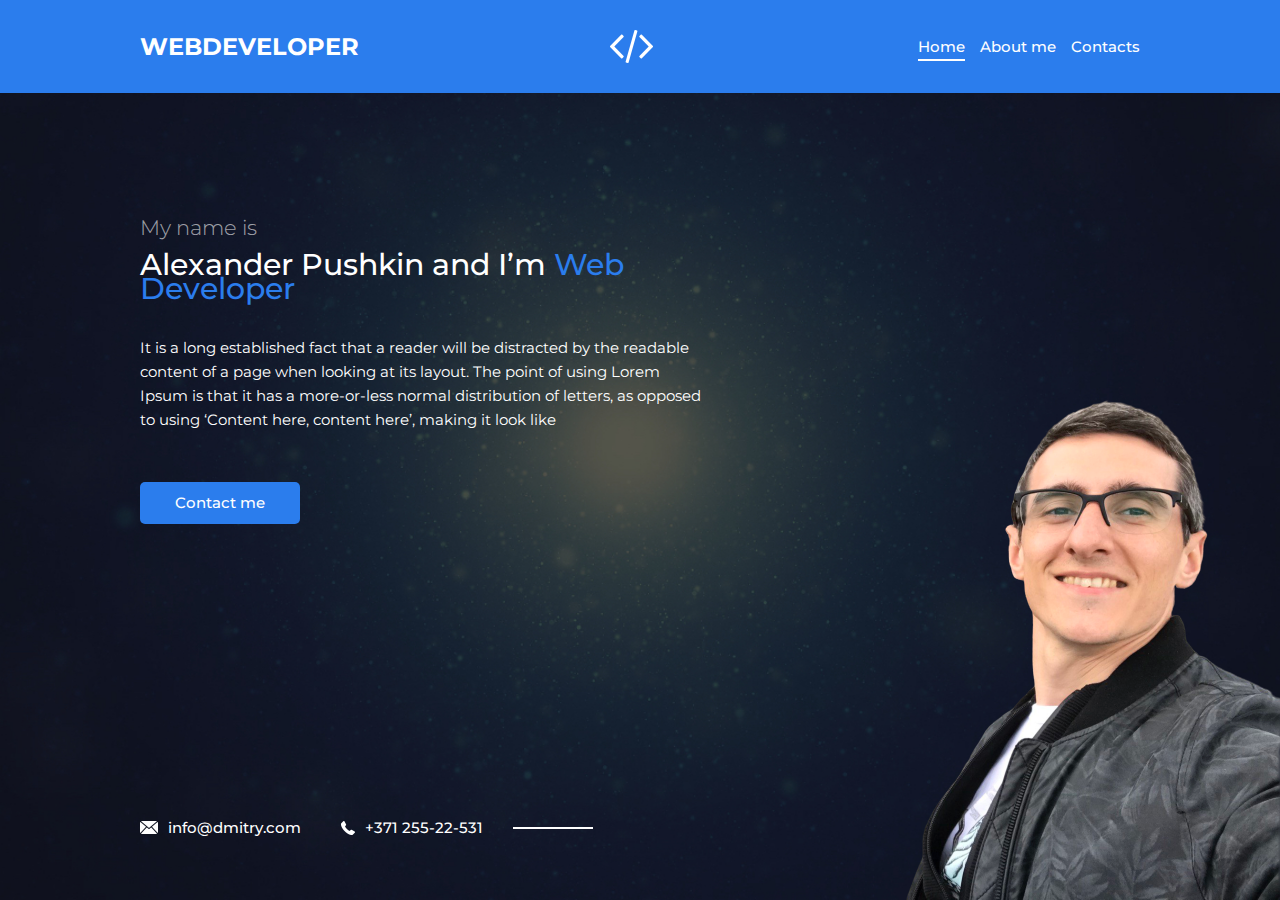
<file: index.html>
<!DOCTYPE html>
<html lang="en">
  <head>
    <meta charset="UTF-8" />
    <meta name="viewport" content="width=device-width, initial-scale=1.0" />
    <link
      href="https://fonts.googleapis.com/css2?family=Montserrat:wght@100;300;400;500;700&display=swap"
      rel="stylesheet"
    />
    <link rel="stylesheet" href="css/style.css" />
    <title>visit card</title>
  </head>
  <body>
    <div class="page">
      <!-- Header -->
      <header class="header">
        <div class="container">
          <div class="header-inner">
            <div class="header-brand">WEBDEVELOPER</div>
            <div class="header-logo">
              <img src="img/code_logo.png" alt="code_logo" />
            </div>
            <nav class="header-nav">
              <a class="header-nav-link active" href="index.html">Home</a>
              <a class="header-nav-link" href="about.html">About me</a>
              <a class="header-nav-link" href="contacts.html">Contacts</a>
            </nav>
          </div>
        </div>
      </header>

      <!--Main-->
      <div class="container">
        <main class="content">
          <div class="contant-header">
            <h2 class="subtitle">My name is</h2>
            <h1 class="title">
              Alexander Pushkin and I’m <span>Web Developer</span>
            </h1>
          </div>

          <div class="text">
            <p>
              It is a long established fact that a reader will be distracted by
              the readable content of a page when looking at its layout. The
              point of using Lorem Ipsum is that it has a more-or-less normal
              distribution of letters, as opposed to using ‘Content here,
              content here’, making it look like
            </p>
          </div>
          <a class="btn" href="contacts.html">Contact me</a>
        </main>
      </div>
      <!--Footer-->
      <footer class="footer">
        <div class="container">
          <div class="contacts">
            <a class="contacts-link" href="mailto:info@dmitry.com"
              ><img
                class="contacts-icons"
                src="img/mail_icon.png"
                alt="mail-icon"
              />info@dmitry.com</a
            >
            <a class="contacts-link" href="tel:+37125522531"
              ><img
                class="contacts-icons"
                src="img/tel_icon.png"
                alt="tel-icon"
              />+371 255-22-531</a
            >
          </div>
        </div>
      </footer>
      <!--Avatar-->
      <img class="avatar" src="img/my-ava.png " alt="ava-fish_img" />
    </div>
    <!--  /.page  -->
  </body>
</html>
</file>
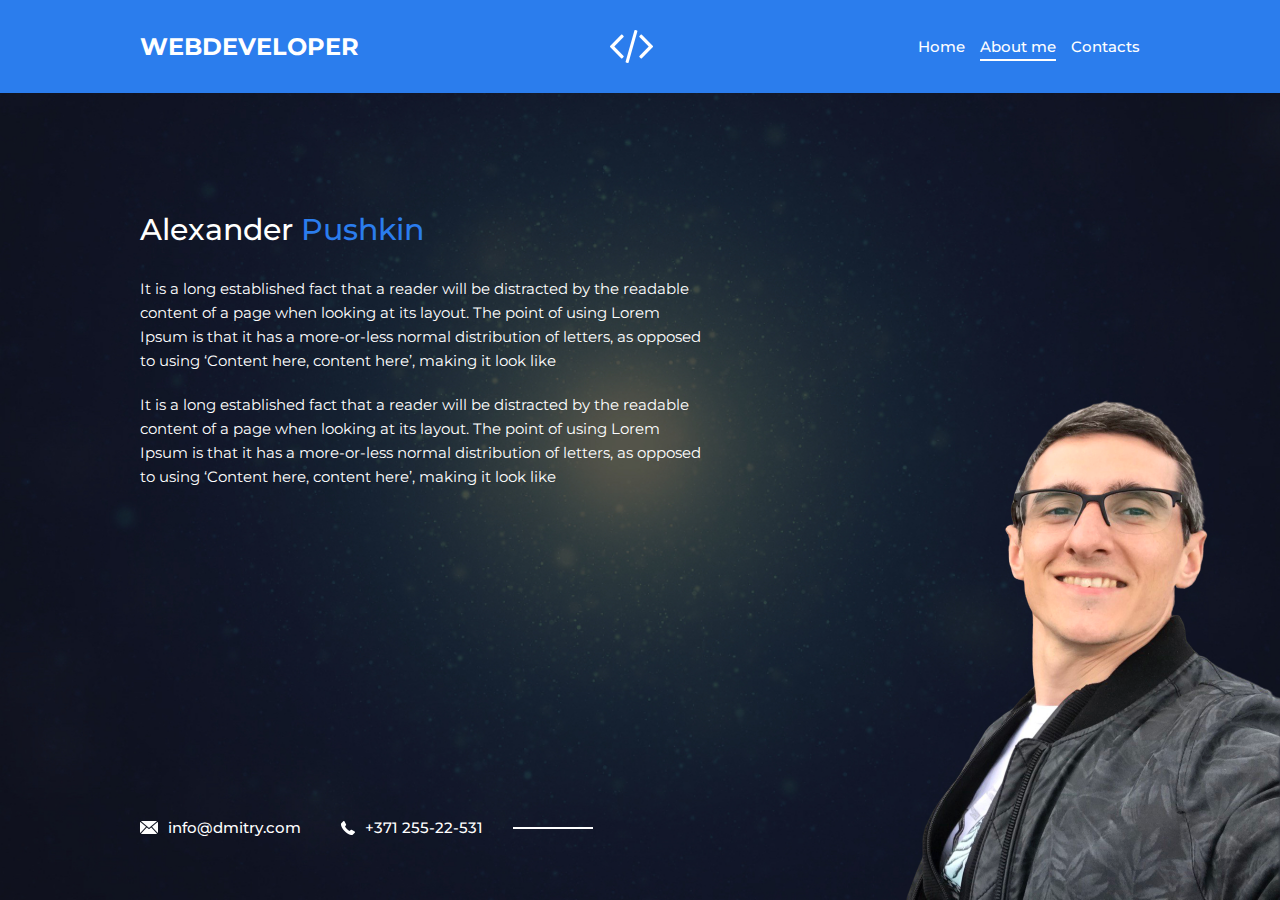
<file: about.html>
<!DOCTYPE html>
<html lang="en">
  <head>
    <meta charset="UTF-8" />
    <meta name="viewport" content="width=device-width, initial-scale=1.0" />
    <link
      href="https://fonts.googleapis.com/css2?family=Montserrat:wght@100;300;400;500;700&display=swap"
      rel="stylesheet"
    />
    <link rel="stylesheet" href="css/style.css" />
    <title>practice</title>
  </head>

  <body>
    <div class="page">
      <!-- Header -->
      <header class="header">
        <div class="container">
          <div class="header-inner">
            <div class="header-brand">WEBDEVELOPER</div>
            <div class="header-logo">
              <img src="img/code_logo.png" alt="code_logo" />
            </div>
            <nav class="header-nav">
              <a class="header-nav-link" href="index.html">Home</a>
              <a class="header-nav-link active" href="about.html">About me</a>
              <a class="header-nav-link" href="contacts.html">Contacts</a>
            </nav>
          </div>
        </div>
      </header>

      <!--Main-->
      <div class="container">
        <main class="content">
          <div class="contant-header">
            <h1 class="title">Alexander <span>Pushkin</span></h1>
          </div>
          <div class="text">
            <p>
              It is a long established fact that a reader will be distracted by
              the readable content of a page when looking at its layout. The
              point of using Lorem Ipsum is that it has a more-or-less normal
              distribution of letters, as opposed to using ‘Content here,
              content here’, making it look like
            </p>
            <p>
              It is a long established fact that a reader will be distracted by
              the readable content of a page when looking at its layout. The
              point of using Lorem Ipsum is that it has a more-or-less normal
              distribution of letters, as opposed to using ‘Content here,
              content here’, making it look like
            </p>
          </div>
        </main>
      </div>
      <!--Footer-->
      <footer class="footer">
        <div class="container">
          <div class="contacts">
            <a class="contacts-link" href="mailto:info@dmitry.com"
              ><img
                class="contacts-icons"
                src="img/mail_icon.png"
                alt="mail-icon"
              />info@dmitry.com</a
            >
            <a class="contacts-link" href="tel:+37125522531"
              ><img
                class="contacts-icons"
                src="img/tel_icon.png"
                alt="tel-icon"
              />+371 255-22-531</a
            >
          </div>
        </div>
      </footer>
      <!--Avatar-->
      <img class="avatar" src="img/my-ava.png " alt="ava-fish_img" />
    </div>
    <!--  /.page  -->
  </body>
</html>
</file>
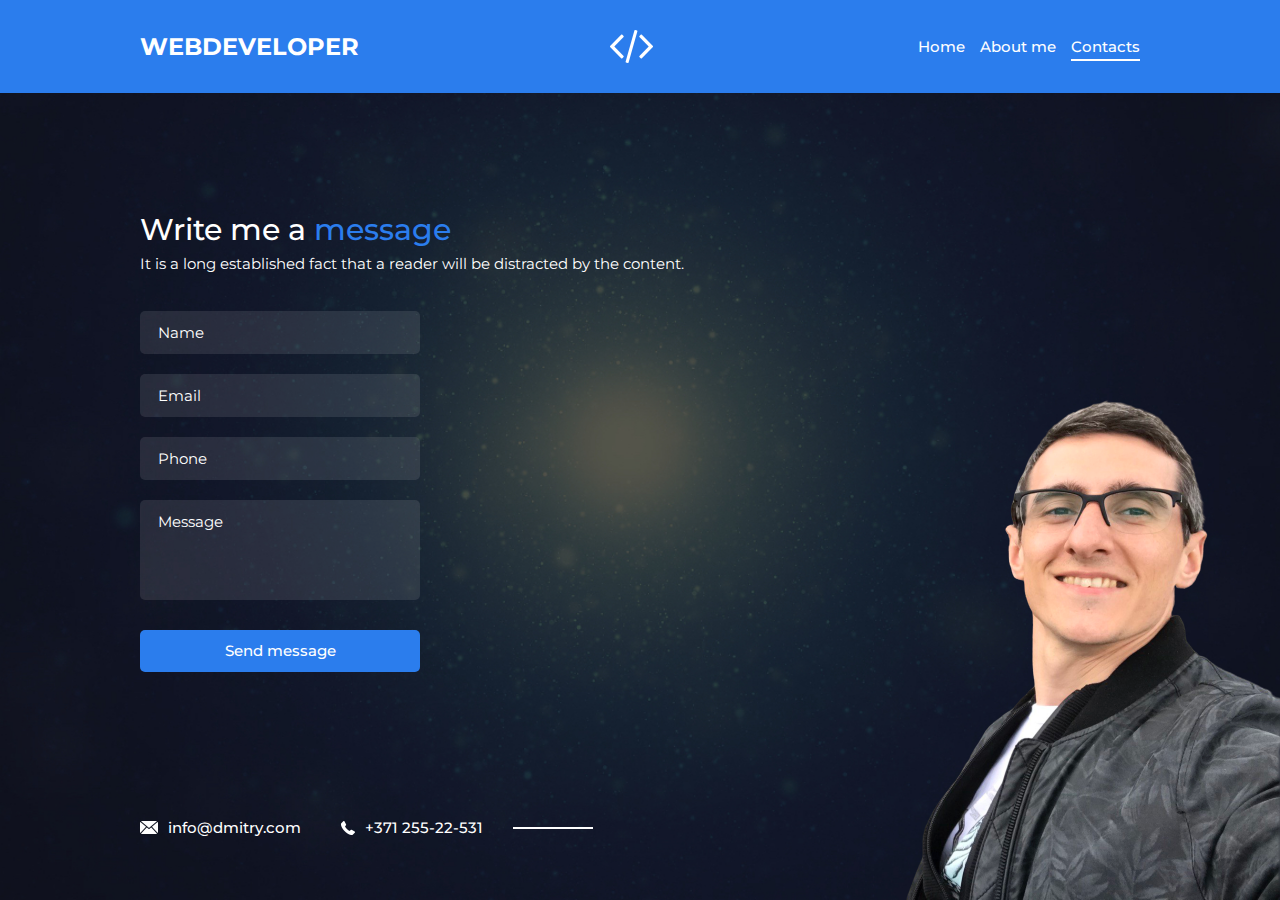
<file: contacts.html>
<!DOCTYPE html>
<html lang="en">
  <head>
    <meta charset="UTF-8" />
    <meta name="viewport" content="width=device-width, initial-scale=1.0" />
    <link
      href="https://fonts.googleapis.com/css2?family=Montserrat:wght@100;300;400;500;700&display=swap"
      rel="stylesheet"
    />
    <link rel="stylesheet" href="css/style.css" />
    <title>practice</title>
  </head>

  <body>
    <div class="page">
      <!-- Header -->
      <header class="header">
        <div class="container">
          <div class="header-inner">
            <div class="header-brand">WEBDEVELOPER</div>
            <div class="header-logo">
              <img src="img/code_logo.png" alt="code_logo" />
            </div>
            <nav class="header-nav">
              <a class="header-nav-link" href="index.html">Home</a>
              <a class="header-nav-link" href="about.html">About me</a>
              <a class="header-nav-link active" href="#">Contacts</a>
            </nav>
          </div>
        </div>
      </header>

      <!--Main-->
      <div class="container">
        <main class="content">
          <div class="contant-header">
            <h1 class="title">Write me a <span>message</span></h1>
            <div class="text">
              <p>
                It is a long established fact that a reader will be distracted
                by the content.
              </p>
            </div>
          </div>
          <form class="form" action="/" method="POST">
            <div class="form-group">
              <input class="input" type="text" name="name" placeholder="Name" />
            </div>
            <div class="form-group">
              <input
                class="input"
                type="email"
                name="email"
                placeholder="Email"
              />
            </div>
            <div class="form-group">
              <input
                class="input"
                type="tel"
                name="phone"
                placeholder="Phone"
              />
            </div>
            <div class="form-group">
              <textarea
                class="textarea"
                name="text"
                placeholder="Message"
              ></textarea>
            </div>
            <div class="form-group">
              <button class="btn btn-full" type="submit">Send message</button>
            </div>
          </form>
        </main>
      </div>
      <!--Footer-->
      <footer class="footer">
        <div class="container">
          <div class="contacts">
            <a class="contacts-link" href="mailto:info@dmitry.com"
              ><img
                class="contacts-icons"
                src="img/mail_icon.png"
                alt="mail-icon"
              />info@dmitry.com</a
            >
            <a class="contacts-link" href="tel:+37125522531"
              ><img
                class="contacts-icons"
                src="img/tel_icon.png"
                alt="tel-icon"
              />+371 255-22-531</a
            >
          </div>
        </div>
      </footer>
      <!--Avatar-->
      <img class="avatar" src="img/my-ava.png " alt="ava-fish_img" />
    </div>
    <!--  /.page  -->
  </body>
</html>
</file>
<file: css/style.css>
/*---RESET TO ZERO---*/
* {
  padding: 0;
  margin: 0;
  border: 0;
}
*,
*:before,
*:after {
  -moz-box-sizing: border-box;
  -webkit-box-sizing: border-box;
  box-sizing: border-box;
}
:focus,
:active {
  outline: none;
}
a:focus,
a:active {
  outline: none;
}

nav,
footer,
header,
aside {
  display: block;
}

html,
body {
  height: 100%;
  width: 100%;
  font-size: 100%;
  line-height: 1;
  font-size: 14px;
  -ms-text-size-adjust: 100%;
  -moz-text-size-adjust: 100%;
  -webkit-text-size-adjust: 100%;
}

input,
button,
textarea {
  font-family: inherit;
}

input::-ms-clear {
  display: none;
}
button {
  cursor: pointer;
}
button::-moz-focus-inner {
  padding: 0;
  border: 0;
}
a,
a:visited {
  text-decoration: none;
}
a:hover {
  text-decoration: none;
}
ul li {
  list-style: none;
}
img {
  vertical-align: top;
}

h1,
h2,
h3,
h4,
h5,
h6 {
  font-size: inherit;
  font-weight: 400;
}
/*---RESET TO ZERO---*/

body {
  font-family: "Montserrat", sans-serif;
  font-size: 15px;
}

/*  Page
================*/

.page {
  width: 100%;
  height: 100vh;
  min-height: 661px;

  background: #000 url(../img/bg.png) center no-repeat;
  background-size: cover;

  position: relative;

  overflow: hidden;
}

.container {
  width: 100%;
  max-width: 1030px;
  margin: 0 auto;
  padding: 15px;
}

/*  Header
================*/
.header {
  background: #2b7ded;
  padding: 15px 0;
  margin-bottom: 110px;
}

.header-inner {
  display: flex;
  justify-content: space-between;
  align-items: center;
}

.header-brand {
  font-size: 24px;
  line-height: 20px;
  font-weight: 700;
  text-transform: uppercase;
  color: #ffffff;
}

.header-logo {
  display: block;
}

.header-nav {
  display: flex;
}

.header-nav-link {
  margin-left: 15px;

  line-height: 20px;
  font-weight: 500;
  color: #ffffff;

  transition: color 0.2s linear;
}

.header-nav-link:hover {
  color: #c5d9f5;
}

.header-nav-link.active {
  position: relative;
}

.header-nav-link.active::after {
  content: "";
  width: 100%;
  height: 2px;

  background-color: #fff;

  position: absolute;
  left: 0;
  bottom: -4px;
}

/*  Main
================*/

.content {
  height: 100%;
  width: 100%;
  max-width: 565px;
}

.contant-header {
  margin-bottom: 35px;
}

.subtitle {
  margin-bottom: 15px;

  font-size: 21px;
  line-height: 20px;
  font-weight: 300;
  color: rgba(255, 255, 255, 0.6);
}

.title {
  margin-bottom: 10px;

  font-size: 30px;
  line-height: 24px;
  font-weight: 500;
  color: #fff;
}

.title span {
  color: #2b7ded;
}

.text {
  font-size: 15px;
  line-height: 24px;
  font-weight: 400;
  color: #fff;
}

.text p {
  margin-bottom: 20px;
}

/*  Btn
================*/

.btn {
  margin-top: 30px;

  display: inline-block;

  font-size: 15px;
  line-height: 18px;
  font-weight: 500;
  color: #fff;
  background-color: #2b7ded;

  padding: 12px 35px;

  border: transparent;
  border-radius: 5px;

  transition: background 0.2s linear;
}

.btn:hover {
  background-color: #1c4d91;
}

.btn-full {
  display: block;
  width: 100%;
}

/*  Footer
================*/

.footer {
  width: 100%;
  position: absolute;
  bottom: 45px;
  left: 0;
}

/*  Contacts
================*/
.contacts {
  display: flex;
  align-items: center;
}

.contacts-link {
  margin-right: 40px;

  font-size: 15px;
  line-height: 24px;
  font-weight: 500;
  color: #fff;
}

.contacts-link:last-child {
  margin-right: 0;
  position: relative;
}

.contacts-link:last-child::after {
  content: "";
  display: block;
  width: 80px;
  height: 2px;
  margin-left: 30px;

  background-color: #fff;
  pointer-events: none;

  position: absolute;
  left: 100%;
  top: 11px;
}

.contacts-link:hover {
  text-decoration: underline;
}

.contacts-icons {
  margin-right: 10px;
  margin-top: 5px;
}

/*  Avatar
================*/

.avatar {
  position: absolute;

  bottom: 0;
  right: 0px;
}

/*  Form
================*/

.form {
  width: 100%;
  max-width: 280px;
}

.form-group {
  margin-bottom: 20px;
}

.input,
.textarea {
  display: block;
  width: 100%;

  padding: 12px 18px;

  font-family: inherit;
  font-size: 15px;
  color: #fff;

  background-color: rgba(255, 255, 255, 0.1);

  border-radius: 5px;
}

.textarea {
  height: 100px;
  resize: none;
}

.input::placeholder,
.textarea::placeholder {
  color: #fff;
}

/*  Media
================*/

@media (max-width: 1000px) {
  .avatar {
    right: -100px;
  }
}

@media (max-width: 823px) {
  .page {
    min-height: 100vh;
    height: auto;
    padding-bottom: 15px;
  }

  .header {
    margin-bottom: 30px;
  }
  .header-logo {
    display: none;
  }
  .header-brand {
    font-size: 18px;
  }
  .content {
    margin-bottom: 30px;
    max-width: none;

    text-align: center;
  }

  .form {
    margin: 0 auto;
  }

  .title {
    line-height: 30px;
  }

  .footer {
    position: static;
  }

  .contacts {
    flex-direction: column;
  }

  .contacts-link {
    margin-right: 0;
    margin-bottom: 7px;
  }
  .contacts-link:last-child {
    margin-bottom: 0;
  }
  .contacts-link:last-child:after {
    display: none;
  }
  .avatar {
    display: none;
  }
}

@media (max-width: 568px) {
  .header {
    padding: 0;
  }

  .header-inner {
    flex-direction: column;
  }

  .header-brand {
    margin-bottom: 15px;
  }
}

@media (max-width: 320px) {
  .subtitle {
    font-size: 18px;
  }

  .title {
    font-size: 24px;
  }
}

@media (width: 768px) and (min-height: 1024px) {
  .avatar {
    display: unset;
    right: -100px;
  }
}
</file>
